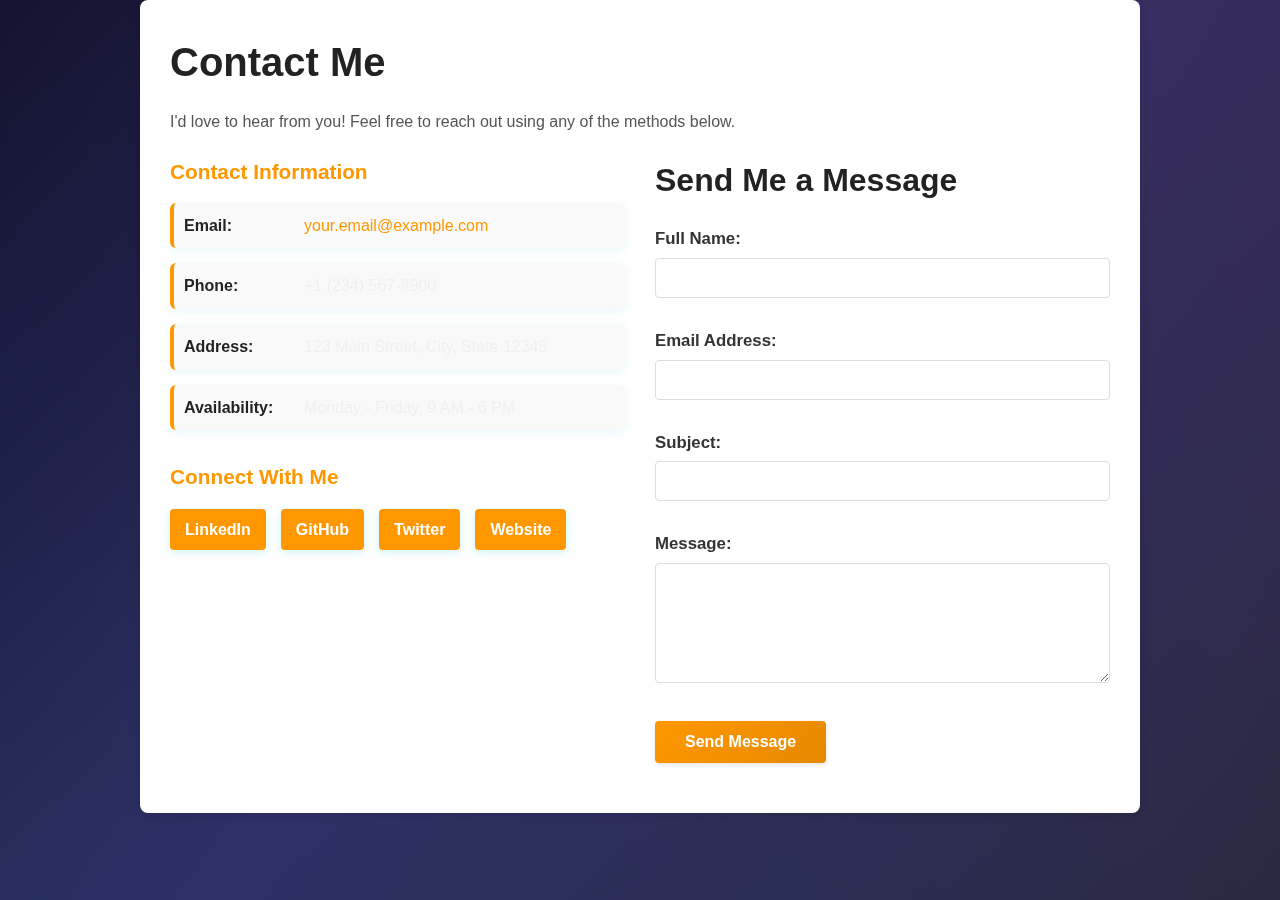
<file: SDP/about/contact.html>
<!DOCTYPE html>
<html lang="en">
<head>
    <meta charset="UTF-8">
    <meta name="viewport" content="width=device-width, initial-scale=1.0">
    <title>Contact Information</title>
    <link rel="stylesheet" href="../index.css">
</head>
<body>
    <div class="container">
        <h1>Contact Me</h1>
        <p class="intro-text">I'd love to hear from you! Feel free to reach out using any of the methods below.</p>
        
        <div class="contact-grid">
            <div class="contact-section">
                <h2>Contact Information</h2>
                <div class="contact-info">
                    <strong>Email:</strong>
                    <a href="mailto:your.email@example.com">your.email@example.com</a>
                </div>
                <div class="contact-info">
                    <strong>Phone:</strong>
                    <span>+1 (234) 567-8900</span>
                </div>
                <div class="contact-info">
                    <strong>Address:</strong>
                    <span>123 Main Street, City, State 12345</span>
                </div>
                <div class="contact-info">
                    <strong>Availability:</strong>
                    <span>Monday - Friday, 9 AM - 6 PM</span>
                </div>

                <h2 style="margin-top: 30px;">Connect With Me</h2>
                <div class="social-links">
                    <a href="https://linkedin.com/in/yourprofile" target="_blank">LinkedIn</a>
                    <a href="https://github.com/yourprofile" target="_blank">GitHub</a>
                    <a href="https://twitter.com/yourhandle" target="_blank">Twitter</a>
                    <a href="https://www.example.com" target="_blank">Website</a>
                </div>
            </div>

            <div class="contact-form">
                <h2>Send Me a Message</h2>
                <form action="#" method="post">
                    <div class="form-group">
                        <label for="name">Full Name:</label>
                        <input type="text" id="name" name="name" required>
                    </div>
                    
                    <div class="form-group">
                        <label for="email">Email Address:</label>
                        <input type="email" id="email" name="email" required>
                    </div>
                    
                    <div class="form-group">
                        <label for="subject">Subject:</label>
                        <input type="text" id="subject" name="subject" required>
                    </div>
                    
                    <div class="form-group">
                        <label for="message">Message:</label>
                        <textarea id="message" name="message" required></textarea>
                    </div>
                    
                    <button type="submit" class="submit-btn">Send Message</button>
                </form>
            </div>
        </div>
    </div>
</body>
</html>
</file>
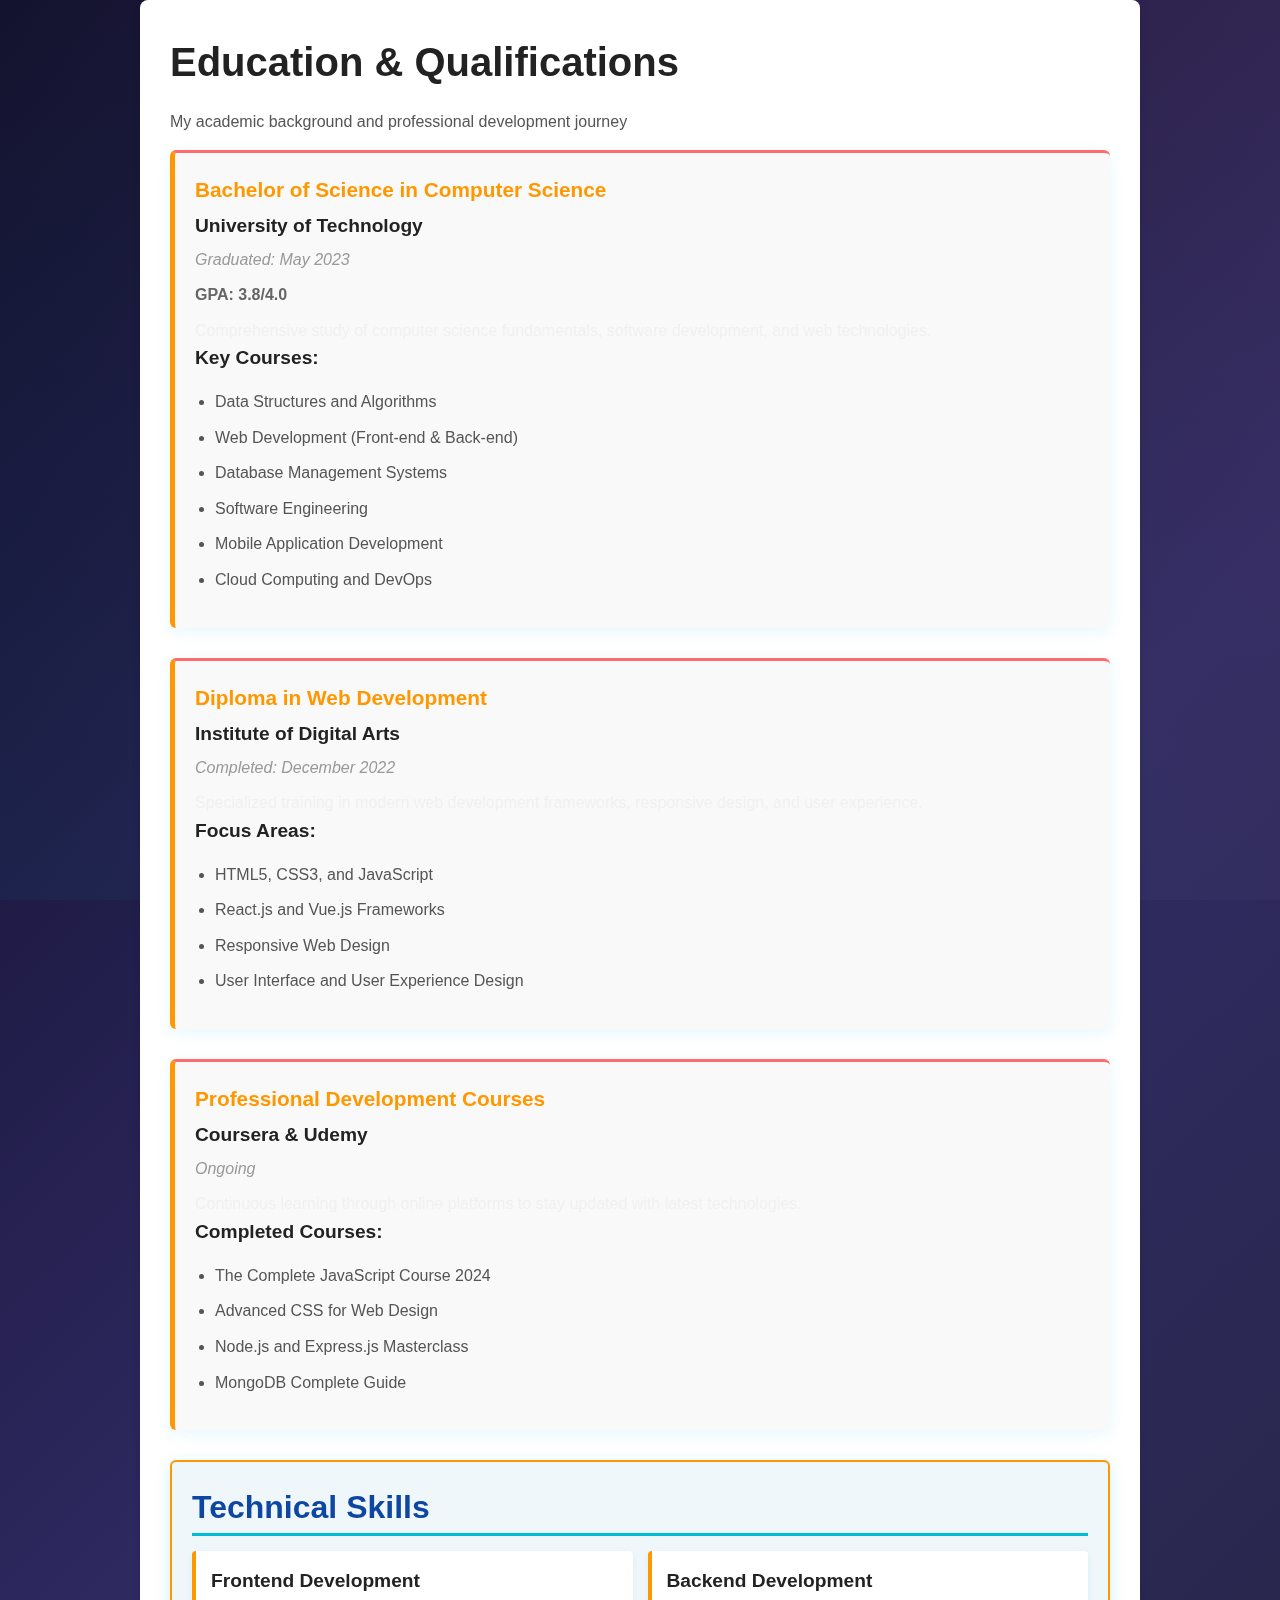
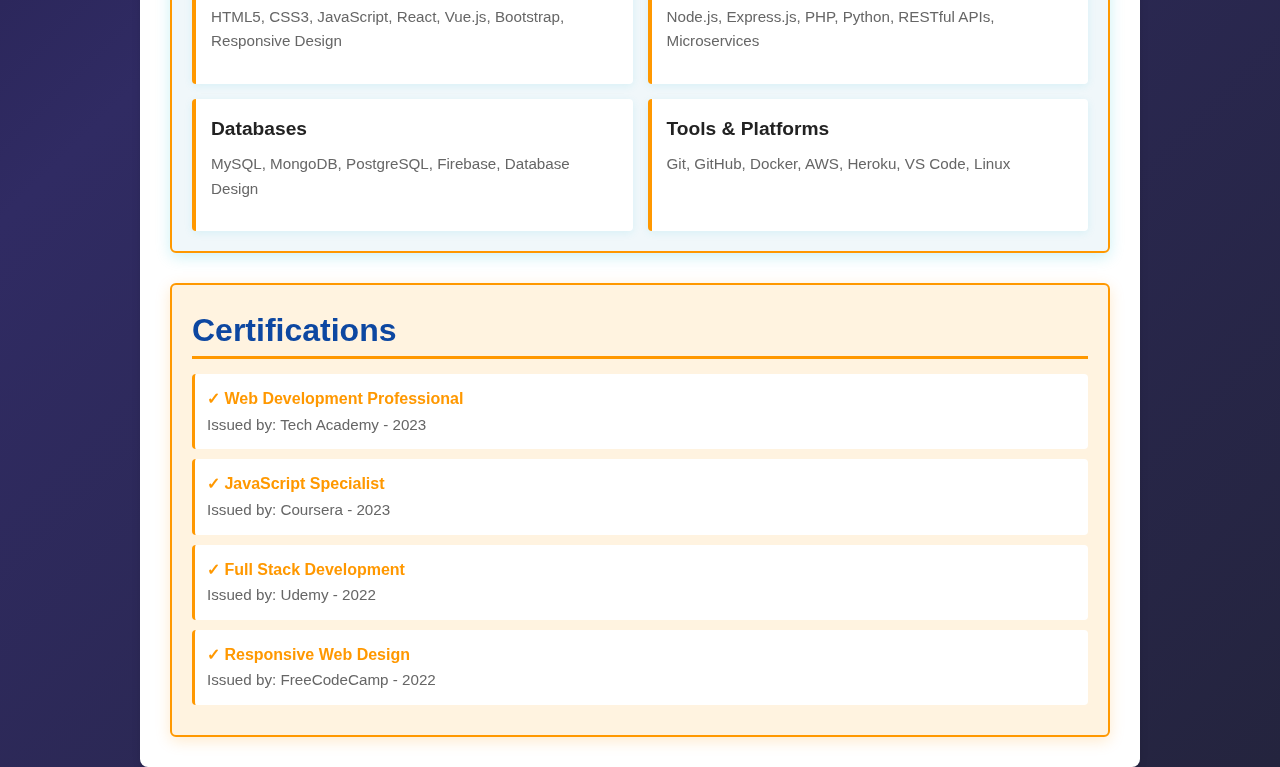
<file: SDP/about/education.html>
<!DOCTYPE html>
<html lang="en">
<head>
    <meta charset="UTF-8">
    <meta name="viewport" content="width=device-width, initial-scale=1.0">
    <title>Education</title>
    <link rel="stylesheet" href="../index.css">
</head>
<body>
    <div class="container">
        <h1>Education & Qualifications</h1>
        <p class="intro-text">My academic background and professional development journey</p>
        
        <div class="education-item">
            <div class="degree">Bachelor of Science in Computer Science</div>
            <div class="institution">University of Technology</div>
            <div class="duration">Graduated: May 2023</div>
            <div class="gpa">GPA: 3.8/4.0</div>
            <div class="description">
                Comprehensive study of computer science fundamentals, software development, and web technologies.
            </div>
            <div class="details">
                <h4>Key Courses:</h4>
                <ul>
                    <li>Data Structures and Algorithms</li>
                    <li>Web Development (Front-end & Back-end)</li>
                    <li>Database Management Systems</li>
                    <li>Software Engineering</li>
                    <li>Mobile Application Development</li>
                    <li>Cloud Computing and DevOps</li>
                </ul>
            </div>
        </div>

        <div class="education-item">
            <div class="degree">Diploma in Web Development</div>
            <div class="institution">Institute of Digital Arts</div>
            <div class="duration">Completed: December 2022</div>
            <div class="description">
                Specialized training in modern web development frameworks, responsive design, and user experience.
            </div>
            <div class="details">
                <h4>Focus Areas:</h4>
                <ul>
                    <li>HTML5, CSS3, and JavaScript</li>
                    <li>React.js and Vue.js Frameworks</li>
                    <li>Responsive Web Design</li>
                    <li>User Interface and User Experience Design</li>
                </ul>
            </div>
        </div>

        <div class="education-item">
            <div class="degree">Professional Development Courses</div>
            <div class="institution">Coursera & Udemy</div>
            <div class="duration">Ongoing</div>
            <div class="description">
                Continuous learning through online platforms to stay updated with latest technologies.
            </div>
            <div class="details">
                <h4>Completed Courses:</h4>
                <ul>
                    <li>The Complete JavaScript Course 2024</li>
                    <li>Advanced CSS for Web Design</li>
                    <li>Node.js and Express.js Masterclass</li>
                    <li>MongoDB Complete Guide</li>
                </ul>
            </div>
        </div>

        <div class="skills-section">
            <h2>Technical Skills</h2>
            <div class="skills-grid">
                <div class="skill-item">
                    <h4>Frontend Development</h4>
                    <p>HTML5, CSS3, JavaScript, React, Vue.js, Bootstrap, Responsive Design</p>
                </div>
                <div class="skill-item">
                    <h4>Backend Development</h4>
                    <p>Node.js, Express.js, PHP, Python, RESTful APIs, Microservices</p>
                </div>
                <div class="skill-item">
                    <h4>Databases</h4>
                    <p>MySQL, MongoDB, PostgreSQL, Firebase, Database Design</p>
                </div>
                <div class="skill-item">
                    <h4>Tools & Platforms</h4>
                    <p>Git, GitHub, Docker, AWS, Heroku, VS Code, Linux</p>
                </div>
            </div>
        </div>

        <div class="certifications">
            <h2>Certifications</h2>
            <div class="cert-item">
                <span class="cert-name">✓ Web Development Professional</span>
                <br><span class="cert-issuer">Issued by: Tech Academy - 2023</span>
            </div>
            <div class="cert-item">
                <span class="cert-name">✓ JavaScript Specialist</span>
                <br><span class="cert-issuer">Issued by: Coursera - 2023</span>
            </div>
            <div class="cert-item">
                <span class="cert-name">✓ Full Stack Development</span>
                <br><span class="cert-issuer">Issued by: Udemy - 2022</span>
            </div>
            <div class="cert-item">
                <span class="cert-name">✓ Responsive Web Design</span>
                <br><span class="cert-issuer">Issued by: FreeCodeCamp - 2022</span>
            </div>
        </div>
    </div>
</body>
</html>
</file>
<file: SDP/index.css>
/* ===================================
   UNIVERSAL STYLES & RESET
   =================================== */

* {
    margin: 0;
    padding: 0;
    box-sizing: border-box;
}

html {
    scroll-behavior: smooth;
}

html[data-theme="dark"] {
    --bg-primary: #0a0e27;
    --bg-secondary: #1a1f3a;
    --text-primary: #e0f2f7;
    --text-secondary: #b0bfd9;
    --border-color: #2a3f5f;
    --card-bg: #1a1f3a;
    --header-bg: #0d1429;
}

body {
    font-family: 'Segoe UI', Tahoma, Geneva, Verdana, sans-serif;
    background: linear-gradient(135deg, #0f0c29 0%, #302b63 50%, #24243e 100%);
    min-height: 100vh;
    color: #f0f0f0;
    line-height: 1.6;
    position: relative;
    transition: background-color 0.4s ease, color 0.4s ease;
}

html[data-theme="dark"] body {
    background: linear-gradient(135deg, #0a0e27 0%, #1a1f3a 50%, #2d2e4f 100%);
    color: var(--text-primary);
}

body::before {
    content: '';
    position: fixed;
    top: 0;
    left: 0;
    right: 0;
    bottom: 0;
    background: linear-gradient(45deg, rgba(0, 188, 212, 0.05) 0%, rgba(255, 107, 107, 0.05) 100%);
    pointer-events: none;
    z-index: -1;
}

/* ===================================
   HEADER & NAVIGATION
   =================================== */

header {
    background: linear-gradient(135deg, #0d47a1 0%, #1a237e 50%, #311b92 100%);
    color: white;
    padding: 20px 0;
    box-shadow: 0 8px 32px rgba(0, 188, 212, 0.2);
    position: sticky;
    top: 0;
    z-index: 100;
    backdrop-filter: blur(10px);
    border-bottom: 3px solid #00bcd4;
}

header nav {
    max-width: 1200px;
    margin: 0 auto;
    padding: 0 20px;
    display: flex;
    justify-content: space-between;
    align-items: center;
}

header h1 {
    background: linear-gradient(135deg, #00bcd4 0%, #4dd0e1 100%);
    -webkit-background-clip: text;
    -webkit-text-fill-color: transparent;
    background-clip: text;
    font-size: 1.8em;
    margin: 0;
    letter-spacing: 2px;
    font-weight: 700;
}

header ol {
    list-style: none;
    display: flex;
    gap: 30px;
    flex-wrap: wrap;
}

header ol li a {
    color: white;
    text-decoration: none;
    padding: 10px 20px;
    border-radius: 8px;
    transition: all 0.4s cubic-bezier(0.175, 0.885, 0.32, 1.275);
    font-weight: 600;
    position: relative;
    overflow: hidden;
}

header ol li a::before {
    content: '';
    position: absolute;
    top: 0;
    left: -100%;
    width: 100%;
    height: 100%;
    background: linear-gradient(90deg, transparent, rgba(0, 188, 212, 0.4), transparent);
    transition: left 0.5s;
}

header ol li a:hover {
    background: linear-gradient(135deg, #00bcd4 0%, #4dd0e1 100%);
    color: #1a237e;
    transform: translateY(-3px) scale(1.05);
    box-shadow: 0 6px 20px rgba(0, 188, 212, 0.4);
}

header ol li a:hover::before {
    left: 100%;
}

/* ===================================
   MAIN CONTENT
   =================================== */

main {
    max-width: 1000px;
    margin: 0 auto;
    padding: 0 20px;
}

/* Main Navigation Links */
main > ol {
    list-style: none;
    display: flex;
    justify-content: center;
    gap: 20px;
    margin: 40px 0;
    flex-wrap: wrap;
}

main > ol li a {
    text-decoration: none;
    padding: 14px 32px;
    background: linear-gradient(135deg, #00bcd4 0%, #00acc1 100%);
    color: #0d47a1;
    border-radius: 50px;
    transition: all 0.4s cubic-bezier(0.175, 0.885, 0.32, 1.275);
    font-weight: 700;
    box-shadow: 0 4px 15px rgba(0, 188, 212, 0.3);
    display: inline-block;
    position: relative;
    overflow: hidden;
}

main > ol li a::before {
    content: '';
    position: absolute;
    top: 0;
    left: -100%;
    width: 100%;
    height: 100%;
    background: linear-gradient(135deg, #4dd0e1 0%, #80deea 100%);
    transition: left 0.5s;
    z-index: -1;
}

main > ol li a:hover {
    transform: translateY(-4px) scale(1.08);
    box-shadow: 0 8px 25px rgba(0, 188, 212, 0.5);
    color: white;
}

main > ol li a:hover::before {
    left: 100%;
}

/* ===================================
   SECTIONS
   =================================== */

section {
    background: linear-gradient(135deg, rgba(255, 255, 255, 0.95) 0%, rgba(240, 248, 255, 0.95) 100%);
    margin-bottom: 50px;
    padding: 40px;
    border-radius: 15px;
    box-shadow: 0 8px 32px rgba(0, 188, 212, 0.15);
    border-left: 6px solid #00bcd4;
    transition: all 0.4s cubic-bezier(0.175, 0.885, 0.32, 1.275);
    backdrop-filter: blur(10px);
}

html[data-theme="dark"] section {
    background: linear-gradient(135deg, rgba(26, 31, 58, 0.95) 0%, rgba(13, 20, 41, 0.95) 100%);
    box-shadow: 0 8px 32px rgba(0, 188, 212, 0.1);
}

section:hover {
    box-shadow: 0 12px 40px rgba(0, 188, 212, 0.25);
    transform: translateY(-5px);
}

html[data-theme="dark"] section:hover {
    box-shadow: 0 12px 40px rgba(0, 188, 212, 0.2);
}

section h2 {
    color: #0d47a1;
    font-size: 2.2em;
    margin-bottom: 25px;
    background: linear-gradient(135deg, #0d47a1 0%, #00bcd4 100%);
    -webkit-background-clip: text;
    -webkit-text-fill-color: transparent;
    background-clip: text;
    border-bottom: 3px solid #00bcd4;
    padding-bottom: 15px;
    text-transform: uppercase;
    letter-spacing: 1.5px;
    font-weight: 700;
}

section hr {
    border: none;
    height: 3px;
    background: linear-gradient(90deg, #00bcd4 0%, #4dd0e1 50%, transparent 100%);
    margin: 25px 0;
}

/* ===================================
   HEADINGS
   =================================== */

h1, h2, h3, h4, h5, h6 {
    margin-bottom: 15px;
    font-weight: 700;
    color: #0d47a1;
}

h1 {
    font-size: 2.5rem;
}

h2 {
    font-size: 2rem;
}

h3 {
    font-size: 1.5rem;
    color: #00bcd4;
}

h4 {
    font-size: 1.2rem;
    color: #1a237e;
}

/* ===================================
   TEXT & PARAGRAPHS
   =================================== */

p {
    margin-bottom: 15px;
    color: #2c3e50;
    transition: all 0.3s ease;
}

html[data-theme="dark"] p {
    color: var(--text-secondary);
}

p:hover {
    color: #0d47a1;
}

html[data-theme="dark"] p:hover {
    color: #4dd0e1;
}

#one p {
    font-size: 1.05em;
    line-height: 1.8;
    color: #2c3e50;
    text-align: justify;
}

#one b {
    color: #00bcd4;
    font-size: 1.2em;
    font-weight: 700;
}

strong {
    color: #0d47a1;
    font-weight: 700;
}

em {
    font-style: italic;
    color: #666;
}

/* ===================================
   HERO SECTION WITH IMAGE
   =================================== */

.hero-section {
    background: linear-gradient(135deg, rgba(13, 71, 161, 0.8) 0%, rgba(0, 188, 212, 0.8) 100%), 
                url('https://images.unsplash.com/photo-1517694712202-14dd9538aa97?w=1200&h=400&fit=crop') center/cover;
    color: white;
    padding: 80px 40px;
    border-radius: 15px;
    margin-bottom: 50px;
    text-align: center;
    box-shadow: 0 12px 40px rgba(0, 188, 212, 0.3);
    position: relative;
    overflow: hidden;
}

.hero-section::before {
    content: '';
    position: absolute;
    top: 0;
    left: 0;
    right: 0;
    bottom: 0;
    background: radial-gradient(circle at 20% 50%, rgba(255, 107, 107, 0.1) 0%, transparent 50%),
                radial-gradient(circle at 80% 80%, rgba(0, 188, 212, 0.1) 0%, transparent 50%);
    animation: gradientShift 15s ease infinite;
}

@keyframes gradientShift {
    0%, 100% { transform: translate(0, 0); }
    50% { transform: translate(10px, 10px); }
}

.hero-section h1 {
    font-size: 3em;
    color: white;
    margin-bottom: 20px;
    text-shadow: 2px 2px 8px rgba(0, 0, 0, 0.3);
    animation: slideInDown 0.8s ease;
}

.hero-section p {
    color: #e0f7fa;
    font-size: 1.2em;
    animation: slideInUp 0.8s ease;
}

@keyframes slideInDown {
    from {
        opacity: 0;
        transform: translateY(-30px);
    }
    to {
        opacity: 1;
        transform: translateY(0);
    }
}

@keyframes slideInUp {
    from {
        opacity: 0;
        transform: translateY(30px);
    }
    to {
        opacity: 1;
        transform: translateY(0);
    }
}

/* ===================================
   LISTS
   =================================== */

ul, ol {
    margin: 15px 0;
    margin-left: 20px;
}

li {
    margin-bottom: 12px;
    color: #2c3e50;
    transition: all 0.3s ease;
}

li:hover {
    color: #00bcd4;
    transform: translateX(5px);
}

#three ul {
    list-style-position: inside;
    margin-top: 20px;
}

#three li {
    background: linear-gradient(135deg, #e0f7fa 0%, #e1f5fe 100%);
    margin-bottom: 15px;
    padding: 15px 20px;
    border-left: 5px solid #00bcd4;
    border-radius: 8px;
    transition: all 0.4s cubic-bezier(0.175, 0.885, 0.32, 1.275);
    list-style: none;
    box-shadow: 0 2px 8px rgba(0, 188, 212, 0.1);
}

#three li:hover {
    background: linear-gradient(135deg, #b3e5fc 0%, #81d4fa 100%);
    transform: translateX(8px);
    box-shadow: 0 4px 12px rgba(0, 188, 212, 0.3);
}

/* ===================================
   PROJECTS SECTION
   =================================== */

#four ul {
    list-style: none;
    margin-top: 20px;
    margin-left: 0;
}

.project-item {
    background: linear-gradient(135deg, #f8f9fa 0%, #e3f2fd 100%);
    padding: 25px;
    margin-bottom: 30px;
    border-left: 6px solid #00bcd4;
    border-radius: 12px;
    transition: all 0.4s cubic-bezier(0.175, 0.885, 0.32, 1.275);
    list-style: none;
    box-shadow: 0 4px 15px rgba(0, 188, 212, 0.1);
    border-top: 3px solid #ff6b6b;
}

.project-item:hover {
    background: linear-gradient(135deg, #e0f7fa 0%, #b3e5fc 100%);
    box-shadow: 0 8px 25px rgba(0, 188, 212, 0.3);
    transform: translateY(-8px);
}

.project-item h3 {
    color: #0d47a1;
    font-size: 1.4em;
    margin-bottom: 12px;
    background: linear-gradient(135deg, #0d47a1 0%, #00bcd4 100%);
    -webkit-background-clip: text;
    -webkit-text-fill-color: transparent;
    background-clip: text;
}

.project-item p {
    color: #2c3e50;
    line-height: 1.8;
    margin-bottom: 12px;
}

/* Technology Badges */
.tech-badges {
    display: flex;
    flex-wrap: wrap;
    gap: 10px;
    margin-top: 15px;
}

.tech-badge {
    display: inline-block;
    background: linear-gradient(135deg, #00bcd4 0%, #4dd0e1 100%);
    color: white;
    padding: 8px 16px;
    border-radius: 25px;
    font-size: 0.85em;
    font-weight: 600;
    transition: all 0.3s cubic-bezier(0.175, 0.885, 0.32, 1.275);
    box-shadow: 0 2px 8px rgba(0, 188, 212, 0.2);
}

.tech-badge:hover {
    background: linear-gradient(135deg, #4dd0e1 0%, #80deea 100%);
    transform: scale(1.1) translateY(-3px);
    box-shadow: 0 4px 15px rgba(0, 188, 212, 0.4);
}

/* ===================================
   TABLES
   =================================== */

table {
    width: 100%;
    border-collapse: collapse;
    margin: 20px 0;
    background: white;
    border-radius: 12px;
    overflow: hidden;
    box-shadow: 0 4px 15px rgba(0, 188, 212, 0.1);
}

table th {
    background: linear-gradient(135deg, #0d47a1 0%, #00bcd4 100%);
    color: white;
    padding: 18px;
    text-align: left;
    font-weight: 700;
    font-size: 1.05em;
    transition: all 0.3s ease;
}

table th:hover {
    background: linear-gradient(135deg, #1a237e 0%, #4dd0e1 100%);
}

table td {
    padding: 14px 18px;
    border-bottom: 1px solid #e0f7fa;
    color: #2c3e50;
    transition: all 0.3s ease;
}

table tr:last-child td {
    border-bottom: none;
}

table tr:hover {
    background: linear-gradient(90deg, #e0f7fa 0%, transparent 100%);
    transition: 0.3s ease;
}

table a {
    color: #00bcd4;
    text-decoration: none;
    font-weight: 600;
    transition: all 0.3s ease;
}

table a:hover {
    color: #0d47a1;
    text-decoration: underline;
}

/* ===================================
   FORMS
   =================================== */

form {
    margin-top: 20px;
}

.form-group {
    margin-bottom: 18px;
}

label {
    display: block;
    margin-bottom: 8px;
    color: #0d47a1;
    font-weight: 700;
    font-size: 1.05em;
}

input[type="text"],
input[type="email"],
input[type="password"],
input[type="tel"],
textarea,
select {
    width: 100%;
    padding: 12px 16px;
    margin-bottom: 10px;
    border: 2px solid #e0f7fa;
    border-radius: 8px;
    font-family: inherit;
    font-size: 1em;
    transition: all 0.4s cubic-bezier(0.175, 0.885, 0.32, 1.275);
    background: white;
    color: #2c3e50;
}

input:focus,
textarea:focus,
select:focus {
    outline: none;
    border-color: #00bcd4;
    box-shadow: 0 0 0 3px rgba(0, 188, 212, 0.2);
    background: #e0f7fa;
    transform: scale(1.02);
}

textarea {
    resize: vertical;
    min-height: 140px;
}

button, 
input[type="button"],
input[type="submit"] {
    background: linear-gradient(135deg, #00bcd4 0%, #00acc1 100%);
    color: white;
    padding: 14px 32px;
    border: none;
    border-radius: 8px;
    cursor: pointer;
    font-size: 1.05em;
    font-weight: 700;
    transition: all 0.4s cubic-bezier(0.175, 0.885, 0.32, 1.275);
    box-shadow: 0 4px 15px rgba(0, 188, 212, 0.3);
}

button:hover,
input[type="button"]:hover,
input[type="submit"]:hover {
    background: linear-gradient(135deg, #4dd0e1 0%, #80deea 100%);
    transform: translateY(-4px);
    box-shadow: 0 8px 25px rgba(0, 188, 212, 0.4);
}

button:active,
input[type="button"]:active,
input[type="submit"]:active {
    transform: translateY(-2px);
}

/* ===================================
   LINKS & ANCHORS
   =================================== */

a {
    color: #00bcd4;
    text-decoration: none;
    transition: all 0.3s ease;
    position: relative;
}

a:hover {
    color: #0d47a1;
}

a::after {
    content: '';
    position: absolute;
    bottom: -2px;
    left: 0;
    width: 0;
    height: 2px;
    background: linear-gradient(90deg, #00bcd4, #ff6b6b);
    transition: width 0.3s ease;
}

a:hover::after {
    width: 100%;
}

/* Info Box */
.info-box {
    padding: 20px;
    background: linear-gradient(135deg, #e0f7fa 0%, #b3e5fc 100%);
    border-left: 5px solid #00bcd4;
    border-radius: 8px;
    color: #0d47a1;
    margin: 20px 0;
    box-shadow: 0 4px 12px rgba(0, 188, 212, 0.2);
    transition: all 0.3s ease;
}

.info-box:hover {
    box-shadow: 0 6px 18px rgba(0, 188, 212, 0.3);
    transform: translateY(-2px);
}

/* ===================================
   FOOTER
   =================================== */

footer {
    background: linear-gradient(135deg, #0d47a1 0%, #1a237e 50%, #311b92 100%);
    color: white;
    text-align: center;
    padding: 40px 20px;
    margin-top: 60px;
    border-top: 5px solid #00bcd4;
    box-shadow: 0 -4px 15px rgba(0, 188, 212, 0.2);
}

footer p {
    margin-bottom: 12px;
    color: #e0f7fa;
    transition: all 0.3s ease;
}

footer p:hover {
    color: #4dd0e1;
}

footer a {
    color: #4dd0e1;
    text-decoration: none;
    font-weight: 600;
    transition: all 0.3s ease;
}

footer a:hover {
    color: white;
    text-decoration: underline;
}

/* ===================================
   CONTACT SECTION SPECIFIC
   =================================== */

.contact-grid {
    display: grid;
    grid-template-columns: 1fr 1fr;
    gap: 30px;
    margin: 20px 0;
}

.contact-section h2 {
    color: #0d47a1;
    font-size: 1.4em;
    margin-bottom: 20px;
}

.contact-info {
    display: flex;
    align-items: center;
    margin-bottom: 18px;
    padding: 15px;
    background: linear-gradient(135deg, #e0f7fa 0%, #e1f5fe 100%);
    border-radius: 8px;
    border-left: 5px solid #00bcd4;
    transition: all 0.3s cubic-bezier(0.175, 0.885, 0.32, 1.275);
    box-shadow: 0 2px 8px rgba(0, 188, 212, 0.1);
}

.contact-info:hover {
    box-shadow: 0 4px 15px rgba(0, 188, 212, 0.3);
    transform: translateX(8px);
    background: linear-gradient(135deg, #b3e5fc 0%, #81d4fa 100%);
}

.contact-info strong {
    color: #0d47a1;
    min-width: 130px;
    font-weight: 700;
}

.social-links {
    display: flex;
    gap: 15px;
    margin-top: 20px;
    flex-wrap: wrap;
}

.social-links a {
    display: inline-block;
    padding: 12px 20px;
    background: linear-gradient(135deg, #00bcd4 0%, #4dd0e1 100%);
    color: white;
    text-decoration: none;
    border-radius: 8px;
    transition: all 0.4s cubic-bezier(0.175, 0.885, 0.32, 1.275);
    font-weight: 600;
    box-shadow: 0 2px 8px rgba(0, 188, 212, 0.2);
}

.social-links a:hover {
    background: linear-gradient(135deg, #4dd0e1 0%, #80deea 100%);
    transform: translateY(-4px) scale(1.08);
    box-shadow: 0 6px 18px rgba(0, 188, 212, 0.4);
}

/* ===================================
   EDUCATION SECTION SPECIFIC
   =================================== */

.education-item {
    margin-bottom: 30px;
    padding: 25px;
    border-left: 6px solid #00bcd4;
    background: linear-gradient(135deg, #e0f7fa 0%, #e1f5fe 100%);
    border-radius: 12px;
    transition: all 0.4s cubic-bezier(0.175, 0.885, 0.32, 1.275);
    box-shadow: 0 4px 15px rgba(0, 188, 212, 0.1);
    border-top: 3px solid #ff6b6b;
}

.education-item:hover {
    box-shadow: 0 8px 25px rgba(0, 188, 212, 0.25);
    transform: translateY(-5px);
    background: linear-gradient(135deg, #b3e5fc 0%, #81d4fa 100%);
}

.degree {
    color: #0d47a1;
    font-size: 1.3em;
    font-weight: 700;
    margin-bottom: 8px;
}

.institution {
    color: #1a237e;
    font-size: 1.2em;
    font-weight: 700;
    margin-bottom: 8px;
}

.duration {
    color: #666;
    font-style: italic;
    margin-bottom: 12px;
    font-weight: 500;
}

.gpa {
    color: #00bcd4;
    margin-bottom: 12px;
    font-weight: 600;
}

.skills-section {
    background: linear-gradient(135deg, #e0f7fa 0%, #b3e5fc 100%);
    padding: 30px;
    border-radius: 12px;
    margin-top: 30px;
    border: 3px solid #00bcd4;
    box-shadow: 0 4px 15px rgba(0, 188, 212, 0.2);
}

.skills-section h2 {
    color: #0d47a1;
    border-bottom: 3px solid #00bcd4;
}

.skills-grid {
    display: grid;
    grid-template-columns: repeat(2, 1fr);
    gap: 18px;
    margin-top: 20px;
}

.skill-item {
    background: white;
    padding: 18px;
    border-radius: 8px;
    border-left: 5px solid #00bcd4;
    transition: all 0.3s cubic-bezier(0.175, 0.885, 0.32, 1.275);
    box-shadow: 0 2px 8px rgba(0, 188, 212, 0.1);
}

.skill-item:hover {
    box-shadow: 0 6px 18px rgba(0, 188, 212, 0.3);
    transform: translateY(-5px);
    background: linear-gradient(135deg, #e0f7fa 0%, #ffffff 100%);
}

.skill-item h4 {
    color: #0d47a1;
    margin-bottom: 10px;
}

.skill-item p {
    color: #2c3e50;
    font-size: 0.95em;
}

.certifications {
    background: linear-gradient(135deg, #fff3e0 0%, #ffe0b2 100%);
    padding: 30px;
    border-radius: 12px;
    margin-top: 30px;
    border: 3px solid #ff9800;
    box-shadow: 0 4px 15px rgba(255, 152, 0, 0.2);
}

.certifications h2 {
    color: #0d47a1;
    border-bottom: 3px solid #ff9800;
}

.cert-item {
    background: white;
    padding: 15px;
    margin-bottom: 12px;
    border-radius: 8px;
    border-left: 4px solid #ff9800;
    transition: all 0.3s cubic-bezier(0.175, 0.885, 0.32, 1.275);
}

.cert-item:hover {
    box-shadow: 0 4px 12px rgba(255, 152, 0, 0.2);
    transform: translateX(5px);
}

.cert-name {
    color: #0d47a1;
    font-weight: 700;
}

.cert-issuer {
    color: #666;
    font-size: 0.95em;
}

/* ===================================
   PROJECT PAGE SPECIFIC
   =================================== */

.container {
    max-width: 1000px;
    margin: 0 auto;
    background: linear-gradient(135deg, rgba(255, 255, 255, 0.98) 0%, rgba(240, 248, 255, 0.98) 100%);
    padding: 40px;
    border-radius: 15px;
    box-shadow: 0 8px 32px rgba(0, 188, 212, 0.15);
}

.project {
    margin-bottom: 40px;
    border-left: 6px solid #00bcd4;
    padding-left: 25px;
    transition: all 0.3s ease;
}

.project h2 {
    color: #0d47a1;
    margin-top: 0;
    border-bottom: 3px solid #00bcd4;
    padding-bottom: 12px;
}

.project img {
    max-width: 100%;
    height: auto;
    border-radius: 12px;
    margin: 20px 0;
    box-shadow: 0 6px 20px rgba(0, 188, 212, 0.2);
    transition: all 0.4s cubic-bezier(0.175, 0.885, 0.32, 1.275);
}

.project img:hover {
    transform: scale(1.05) rotate(1deg);
    box-shadow: 0 10px 30px rgba(0, 188, 212, 0.3);
}

.project-details {
    background: linear-gradient(135deg, #e0f7fa 0%, #e1f5fe 100%);
    padding: 20px;
    border-radius: 8px;
    margin: 20px 0;
    border-left: 5px solid #00bcd4;
    transition: all 0.3s ease;
}

.project-details:hover {
    box-shadow: 0 4px 12px rgba(0, 188, 212, 0.2);
    transform: translateX(5px);
}

.project-details h3 {
    color: #0d47a1;
    margin-top: 15px;
    margin-bottom: 12px;
}

.project-details ul {
    margin-left: 20px;
}

.project-details li {
    margin-bottom: 8px;
    color: #2c3e50;
}

/* ===================================
   RESPONSIVE DESIGN
   =================================== */

@media (max-width: 1024px) {
    main {
        padding: 0 15px;
    }

    section {
        padding: 30px;
    }

    .contact-grid {
        grid-template-columns: 1fr;
        gap: 25px;
    }

    .skills-grid {
        grid-template-columns: 1fr;
    }
}

@media (max-width: 768px) {
    header nav {
        flex-direction: column;
        gap: 15px;
    }

    header h1 {
        font-size: 1.4em;
    }

    header ol {
        flex-direction: column;
        gap: 10px;
        width: 100%;
    }

    header ol li a {
        display: block;
        text-align: center;
        padding: 12px;
    }

    main > ol {
        flex-direction: column;
        gap: 12px;
        margin: 25px 0;
    }

    main > ol li a {
        display: block;
        text-align: center;
        width: 100%;
        padding: 12px 20px;
    }

    section {
        padding: 20px;
        margin-bottom: 30px;
    }

    section h2 {
        font-size: 1.6em;
    }

    h1 {
        font-size: 2rem;
    }

    h2 {
        font-size: 1.3rem;
    }

    h3 {
        font-size: 1.1rem;
    }

    .hero-section {
        padding: 50px 20px;
    }

    .hero-section h1 {
        font-size: 2em;
    }

    table {
        font-size: 0.9em;
    }

    table th, 
    table td {
        padding: 10px;
    }

    .tech-badges {
        gap: 8px;
    }

    .tech-badge {
        padding: 6px 12px;
        font-size: 0.8em;
    }

    .contact-grid {
        grid-template-columns: 1fr;
    }

    .skills-grid {
        grid-template-columns: 1fr;
    }

    input[type="text"],
    input[type="email"],
    input[type="password"],
    input[type="tel"],
    textarea,
    select {
        font-size: 16px;
    }

    button,
    input[type="button"],
    input[type="submit"] {
        width: 100%;
    }

    .social-links {
        gap: 10px;
    }

    .social-links a {
        flex: 1;
        text-align: center;
    }
}

@media (max-width: 480px) {
    header {
        padding: 15px 0;
    }

    header nav {
        padding: 0 10px;
    }

    header h1 {
        font-size: 1.2em;
    }

    main {
        padding: 0 10px;
    }

    section {
        padding: 12px;
        margin-bottom: 20px;
    }

    section h2 {
        font-size: 1.2em;
        margin-bottom: 15px;
    }

    h1 {
        font-size: 1.5rem;
    }

    h2 {
        font-size: 1.1rem;
    }

    main > ol li a {
        padding: 10px 16px;
        font-size: 0.9em;
    }

    .project-item,
    #three li {
        padding: 12px;
        margin-bottom: 12px;
    }

    .tech-badges {
        gap: 5px;
    }

    .tech-badge {
        padding: 4px 8px;
        font-size: 0.75em;
    }

    table th,
    table td {
        padding: 6px;
        font-size: 0.85em;
    }

    footer {
        padding: 20px 10px;
    }

    .contact-info {
        flex-direction: column;
        align-items: flex-start;
        gap: 8px;
    }

    .contact-info strong {
        min-width: auto;
    }

    .hero-section {
        padding: 40px 15px;
    }

    .hero-section h1 {
        font-size: 1.5em;
    }
}

/* ===================================
   HEADER & NAVIGATION
   =================================== */

header {
    background: linear-gradient(135deg, #222 0%, #333 100%);
    color: white;
    padding: 20px 0;
    box-shadow: 0 4px 6px rgba(0, 0, 0, 0.2);
    position: sticky;
    top: 0;
    z-index: 100;
}

header nav {
    max-width: 1200px;
    margin: 0 auto;
    padding: 0 20px;
    display: flex;
    justify-content: space-between;
    align-items: center;
}

header h1 {
    color: #ff9800;
    font-size: 1.8em;
    margin: 0;
    letter-spacing: 1px;
}

header ol {
    list-style: none;
    display: flex;
    gap: 30px;
    flex-wrap: wrap;
}

header ol li a {
    color: white;
    text-decoration: none;
    padding: 8px 15px;
    border-radius: 4px;
    transition: all 0.3s ease;
    font-weight: 500;
    display: inline-block;
}

header ol li a:hover {
    background: #ff9800;
    color: #000;
    transform: translateY(-2px);
    box-shadow: 0 2px 8px rgba(255, 152, 0, 0.3);
}

/* ===================================
   MAIN CONTENT
   =================================== */

main {
    max-width: 1000px;
    margin: 0 auto;
    padding: 0 20px;
}

/* Main Navigation Links */
main > ol {
    list-style: none;
    display: flex;
    justify-content: center;
    gap: 20px;
    margin: 30px 0;
    flex-wrap: wrap;
}

main > ol li a {
    text-decoration: none;
    padding: 12px 25px;
    background: linear-gradient(135deg, #ff9800 0%, #e68900 100%);
    color: white;
    border-radius: 25px;
    transition: all 0.3s ease;
    font-weight: bold;
    box-shadow: 0 2px 5px rgba(0, 0, 0, 0.1);
    display: inline-block;
}

main > ol li a:hover {
    background: linear-gradient(135deg, #e68900 0%, #d67800 100%);
    box-shadow: 0 4px 10px rgba(0, 0, 0, 0.2);
    transform: translateY(-3px);
}

/* ===================================
   SECTIONS
   =================================== */

section {
    background: white;
    margin-bottom: 40px;
    padding: 30px;
    border-radius: 10px;
    box-shadow: 0 4px 15px rgba(0, 0, 0, 0.1);
    border-left: 5px solid #ff9800;
    transition: all 0.3s ease;
}

section:hover {
    box-shadow: 0 6px 20px rgba(0, 0, 0, 0.15);
    transform: translateY(-2px);
}

section h2 {
    color: #222;
    font-size: 2em;
    margin-bottom: 20px;
    border-bottom: 3px solid #ff9800;
    padding-bottom: 10px;
    text-transform: uppercase;
    letter-spacing: 1px;
}

section hr {
    border: none;
    height: 2px;
    background: #ff9800;
    margin: 20px 0;
}

/* ===================================
   HEADINGS
   =================================== */

h1, h2, h3, h4, h5, h6 {
    margin-bottom: 15px;
    font-weight: bold;
    color: #222;
}

h1 {
    font-size: 2.5rem;
}

h2 {
    font-size: 2rem;
}

h3 {
    font-size: 1.5rem;
    color: #ff9800;
}

h4 {
    font-size: 1.2rem;
}

/* ===================================
   TEXT & PARAGRAPHS
   =================================== */

p {
    margin-bottom: 15px;
    color: #555;
}

#one p {
    font-size: 1.05em;
    line-height: 1.8;
    color: #555;
    text-align: justify;
}

#one b {
    color: #ff9800;
    font-size: 1.2em;
}

strong {
    color: #333;
    font-weight: bold;
}

em {
    font-style: italic;
    color: #666;
}

/* ===================================
   LISTS
   =================================== */

ul, ol {
    margin: 15px 0;
    margin-left: 20px;
}

li {
    margin-bottom: 10px;
    color: #555;
}

#three ul {
    list-style-position: inside;
    margin-top: 20px;
}

#three li {
    background: #f9f9f9;
    margin-bottom: 15px;
    padding: 15px 20px;
    border-left: 4px solid #ff9800;
    border-radius: 4px;
    transition: all 0.3s ease;
    list-style: none;
}

#three li:hover {
    background: #fff5e6;
    transform: translateX(5px);
}

/* ===================================
   PROJECTS SECTION
   =================================== */

#four ul {
    list-style: none;
    margin-top: 20px;
    margin-left: 0;
}

.project-item {
    background: #f9f9f9;
    padding: 20px;
    margin-bottom: 25px;
    border-left: 5px solid #ff9800;
    border-radius: 6px;
    transition: all 0.3s ease;
    list-style: none;
}

.project-item:hover {
    background: #fff5e6;
    box-shadow: 0 4px 12px rgba(255, 152, 0, 0.2);
    transform: translateX(5px);
}

.project-item h3 {
    color: #ff9800;
    font-size: 1.3em;
    margin-bottom: 10px;
}

.project-item p {
    color: #666;
    line-height: 1.8;
    margin-bottom: 10px;
}

/* Technology Badges */
.tech-badges {
    display: flex;
    flex-wrap: wrap;
    gap: 8px;
    margin-top: 12px;
}

.tech-badge {
    display: inline-block;
    background: #ff9800;
    color: white;
    padding: 6px 12px;
    border-radius: 20px;
    font-size: 0.85em;
    font-weight: bold;
    transition: all 0.3s ease;
}

.tech-badge:hover {
    background: #e68900;
    transform: scale(1.05);
}

/* ===================================
   TABLES
   =================================== */

table {
    width: 100%;
    border-collapse: collapse;
    margin: 20px 0;
    background: white;
    border-radius: 8px;
    overflow: hidden;
    box-shadow: 0 2px 8px rgba(0, 0, 0, 0.05);
}

table th {
    background: linear-gradient(135deg, #ff9800 0%, #e68900 100%);
    color: white;
    padding: 15px;
    text-align: left;
    font-weight: bold;
    font-size: 1.1em;
}

table td {
    padding: 12px 15px;
    border-bottom: 1px solid #eee;
}

table tr:last-child td {
    border-bottom: none;
}

table tr:hover {
    background: #f5f5f5;
    transition: 0.3s ease;
}

table a {
    color: #ff9800;
    text-decoration: none;
    font-weight: bold;
}

table a:hover {
    text-decoration: underline;
}

/* ===================================
   FORMS
   =================================== */

form {
    margin-top: 20px;
}

.form-group {
    margin-bottom: 15px;
}

label {
    display: block;
    margin-bottom: 5px;
    color: #333;
    font-weight: bold;
}

input[type="text"],
input[type="email"],
input[type="password"],
input[type="tel"],
textarea,
select {
    width: 100%;
    padding: 10px;
    margin-bottom: 15px;
    border: 1px solid #ddd;
    border-radius: 4px;
    font-family: Arial, sans-serif;
    font-size: 1em;
    transition: all 0.3s ease;
}

input:focus,
textarea:focus,
select:focus {
    outline: none;
    border-color: #ff9800;
    box-shadow: 0 0 8px rgba(255, 152, 0, 0.3);
    background: #fffbf0;
}

textarea {
    resize: vertical;
    min-height: 120px;
}

button, 
input[type="button"],
input[type="submit"] {
    background: linear-gradient(135deg, #ff9800 0%, #e68900 100%);
    color: white;
    padding: 12px 30px;
    border: none;
    border-radius: 4px;
    cursor: pointer;
    font-size: 1em;
    font-weight: bold;
    transition: all 0.3s ease;
    box-shadow: 0 2px 5px rgba(0, 0, 0, 0.1);
}

button:hover,
input[type="button"]:hover,
input[type="submit"]:hover {
    background: linear-gradient(135deg, #e68900 0%, #d67800 100%);
    transform: translateY(-2px);
    box-shadow: 0 4px 10px rgba(0, 0, 0, 0.2);
}

/* ===================================
   LINKS & ANCHORS
   =================================== */

a {
    color: #ff9800;
    text-decoration: none;
    transition: all 0.3s ease;
}

a:hover {
    text-decoration: underline;
    color: #e68900;
}

/* Info Box */
.info-box {
    padding: 15px;
    background: #e3f2fd;
    border-left: 4px solid #2196F3;
    border-radius: 4px;
    color: #1976D2;
    margin: 20px 0;
}

/* ===================================
   FOOTER
   =================================== */

footer {
    background: #222;
    color: white;
    text-align: center;
    padding: 25px 20px;
    margin-top: 50px;
    border-top: 4px solid #ff9800;
}

footer p {
    margin-bottom: 10px;
    color: white;
}

footer a {
    color: #ff9800;
    text-decoration: none;
    font-weight: bold;
}

footer a:hover {
    text-decoration: underline;
}

/* ===================================
   CONTACT SECTION SPECIFIC
   =================================== */

.contact-grid {
    display: grid;
    grid-template-columns: 1fr 1fr;
    gap: 30px;
    margin: 20px 0;
}

.contact-section h2 {
    color: #ff9800;
    font-size: 1.3em;
    margin-bottom: 15px;
}

.contact-info {
    display: flex;
    align-items: center;
    margin-bottom: 15px;
    padding: 10px;
    background: #f9f9f9;
    border-radius: 6px;
    border-left: 4px solid #ff9800;
}

.contact-info strong {
    color: #222;
    min-width: 120px;
}

.social-links {
    display: flex;
    gap: 15px;
    margin-top: 15px;
    flex-wrap: wrap;
}

.social-links a {
    display: inline-block;
    padding: 8px 15px;
    background: #ff9800;
    color: white;
    text-decoration: none;
    border-radius: 4px;
    transition: all 0.3s ease;
    font-weight: bold;
}

.social-links a:hover {
    background: #e68900;
    transform: translateY(-2px);
}

/* ===================================
   EDUCATION SECTION SPECIFIC
   =================================== */

.education-item {
    margin-bottom: 30px;
    padding: 20px;
    border-left: 5px solid #ff9800;
    background: #f9f9f9;
    border-radius: 6px;
    transition: all 0.3s ease;
}

.education-item:hover {
    box-shadow: 0 4px 12px rgba(0, 0, 0, 0.1);
    transform: translateX(5px);
}

.degree {
    color: #ff9800;
    font-size: 1.3em;
    font-weight: bold;
    margin-bottom: 5px;
}

.institution {
    color: #222;
    font-size: 1.2em;
    font-weight: bold;
    margin-bottom: 5px;
}

.duration {
    color: #999;
    font-style: italic;
    margin-bottom: 10px;
}

.gpa {
    color: #666;
    margin-bottom: 10px;
}

.skills-section {
    background: #f0f7fa;
    padding: 20px;
    border-radius: 6px;
    margin-top: 30px;
    border: 2px solid #ff9800;
}

.skills-grid {
    display: grid;
    grid-template-columns: repeat(2, 1fr);
    gap: 15px;
    margin-top: 15px;
}

.skill-item {
    background: white;
    padding: 15px;
    border-radius: 4px;
    border-left: 4px solid #ff9800;
}

.skill-item h4 {
    color: #222;
    margin-bottom: 8px;
}

.skill-item p {
    color: #666;
    font-size: 0.95em;
}

.certifications {
    background: #fff3e0;
    padding: 20px;
    border-radius: 6px;
    margin-top: 30px;
    border: 2px solid #ff9800;
}

.cert-item {
    background: white;
    padding: 12px;
    margin-bottom: 10px;
    border-radius: 4px;
    border-left: 3px solid #ff9800;
}

.cert-name {
    color: #ff9800;
    font-weight: bold;
}

.cert-issuer {
    color: #666;
    font-size: 0.95em;
}

/* ===================================
   PROJECT PAGE SPECIFIC
   =================================== */

.container {
    max-width: 1000px;
    margin: 0 auto;
    background: white;
    padding: 30px;
    border-radius: 8px;
    box-shadow: 0 2px 8px rgba(0, 0, 0, 0.1);
}

.project {
    margin-bottom: 40px;
    border-left: 4px solid #ff9800;
    padding-left: 20px;
}

.project h2 {
    color: #222;
    margin-top: 0;
    border-bottom: 2px solid #ff9800;
    padding-bottom: 10px;
}

.project img {
    max-width: 100%;
    height: auto;
    border-radius: 6px;
    margin: 15px 0;
    box-shadow: 0 2px 8px rgba(0, 0, 0, 0.1);
}

.project-details {
    background: #f9f9f9;
    padding: 15px;
    border-radius: 6px;
    margin: 15px 0;
    border-left: 4px solid #ff9800;
}

.project-details h3 {
    color: #222;
    margin-top: 15px;
    margin-bottom: 10px;
}

.project-details ul {
    margin-left: 20px;
}

.project-details li {
    margin-bottom: 8px;
    color: #666;
}

/* ===================================
   RESPONSIVE DESIGN
   =================================== */

@media (max-width: 1024px) {
    main {
        padding: 0 15px;
    }

    section {
        padding: 20px;
    }

    .contact-grid {
        grid-template-columns: 1fr;
        gap: 20px;
    }

    .skills-grid {
        grid-template-columns: 1fr;
    }
}

@media (max-width: 768px) {
    header nav {
        flex-direction: column;
        gap: 15px;
    }

    header h1 {
        font-size: 1.4em;
    }

    header ol {
        flex-direction: column;
        gap: 10px;
        width: 100%;
    }

    header ol li a {
        display: block;
        text-align: center;
        padding: 10px;
    }

    main > ol {
        flex-direction: column;
        gap: 10px;
        margin: 20px 0;
    }

    main > ol li a {
        display: block;
        text-align: center;
        width: 100%;
    }

    section {
        padding: 15px;
        margin-bottom: 30px;
    }

    section h2 {
        font-size: 1.5em;
    }

    h1 {
        font-size: 2rem;
    }

    h2 {
        font-size: 1.3rem;
    }

    h3 {
        font-size: 1.1rem;
    }

    table {
        font-size: 0.9em;
    }

    table th, 
    table td {
        padding: 8px;
    }

    .tech-badges {
        flex-direction: column;
    }

    .tech-badge {
        display: block;
        text-align: center;
        width: 100%;
    }

    .contact-grid {
        grid-template-columns: 1fr;
    }

    .skills-grid {
        grid-template-columns: 1fr;
    }

    input[type="text"],
    input[type="email"],
    input[type="password"],
    input[type="tel"],
    textarea,
    select {
        font-size: 16px; /* Prevents zoom on iOS */
    }

    button,
    input[type="button"],
    input[type="submit"] {
        width: 100%;
    }

    .social-links {
        gap: 8px;
    }

    .social-links a {
        flex: 1;
        text-align: center;
    }
}

@media (max-width: 480px) {
    header {
        padding: 15px 0;
    }

    header nav {
        padding: 0 10px;
    }

    header h1 {
        font-size: 1.2em;
    }

    main {
        padding: 0 10px;
    }

    section {
        padding: 12px;
        margin-bottom: 20px;
    }

    section h2 {
        font-size: 1.2em;
        margin-bottom: 15px;
    }

    h1 {
        font-size: 1.5rem;
    }

    h2 {
        font-size: 1.1rem;
    }

    main > ol li a {
        padding: 8px 12px;
        font-size: 0.9em;
    }

    .project-item,
    #three li {
        padding: 12px;
        margin-bottom: 12px;
    }

    .tech-badges {
        gap: 5px;
    }

    .tech-badge {
        padding: 4px 8px;
        font-size: 0.75em;
    }

    table th,
    table td {
        padding: 6px;
        font-size: 0.85em;
    }

    footer {
        padding: 15px 10px;
    }

    .contact-info {
        flex-direction: column;
        align-items: flex-start;
        gap: 5px;
    }

    .contact-info strong {
        min-width: auto;
    }
}

/* ===================================
   DARK MODE STYLES
   =================================== */

html[data-theme="dark"] {
    background: linear-gradient(135deg, #0a0e27 0%, #1a1f3a 50%, #0d1429 100%);
}

html[data-theme="dark"] body {
    background: linear-gradient(135deg, #0a0e27 0%, #1a1f3a 50%, #0d1429 100%);
    color: #b0bfd9;
}

html[data-theme="dark"] h1, 
html[data-theme="dark"] h2, 
html[data-theme="dark"] h3, 
html[data-theme="dark"] h4, 
html[data-theme="dark"] h5, 
html[data-theme="dark"] h6 {
    color: #4dd0e1;
}

html[data-theme="dark"] section {
    background: linear-gradient(135deg, #1a1f3a 0%, #0f1520 100%);
    color: #b0bfd9;
    box-shadow: 0 4px 15px rgba(77, 208, 225, 0.1);
}

html[data-theme="dark"] section h2 {
    color: #4dd0e1;
    border-bottom: 3px solid #00bcd4;
}

html[data-theme="dark"] header {
    background: linear-gradient(135deg, #0d1429 0%, #1a1f3a 100%);
    box-shadow: 0 4px 6px rgba(0, 0, 0, 0.5);
}

html[data-theme="dark"] header h1 {
    color: #ff9800;
}

html[data-theme="dark"] header ol li a {
    color: #b0bfd9;
    transition: all 0.3s ease;
}

html[data-theme="dark"] header ol li a:hover {
    background: #ff9800;
    color: #000;
    box-shadow: 0 2px 8px rgba(255, 152, 0, 0.5);
}

html[data-theme="dark"] main > ol li a {
    background: linear-gradient(135deg, #ff6b6b 0%, #f44336 100%);
    box-shadow: 0 2px 5px rgba(255, 107, 107, 0.3);
}

html[data-theme="dark"] main > ol li a:hover {
    background: linear-gradient(135deg, #f44336 0%, #d32f2f 100%);
    box-shadow: 0 4px 10px rgba(255, 107, 107, 0.5);
}

html[data-theme="dark"] table {
    background: #1a1f3a;
}

html[data-theme="dark"] table th {
    background: linear-gradient(135deg, #0d5f7d 0%, #00868c 100%);
    color: white;
}

html[data-theme="dark"] table td {
    border-bottom: 1px solid #2a3f5f;
    color: #b0bfd9;
}

html[data-theme="dark"] table tr:hover {
    background: linear-gradient(90deg, rgba(0, 188, 212, 0.15) 0%, transparent 100%);
}

html[data-theme="dark"] table a {
    color: #4dd0e1;
    text-decoration: none;
}

html[data-theme="dark"] table a:hover {
    color: #80deea;
    text-decoration: underline;
}

html[data-theme="dark"] p {
    color: #b0bfd9;
}

html[data-theme="dark"] li {
    color: #b0bfd9;
}

html[data-theme="dark"] li:hover {
    color: #4dd0e1;
}

html[data-theme="dark"] strong {
    color: #80deea;
}

html[data-theme="dark"] .project-item {
    background: linear-gradient(135deg, #1a1f3a 0%, #0f1520 100%);
    border-top: 3px solid #ff6b6b;
}

html[data-theme="dark"] .project-item:hover {
    background: linear-gradient(135deg, #1f2a45 0%, #1a1f3a 100%);
    border-top-color: #ff9800;
    box-shadow: 0 6px 20px rgba(255, 107, 107, 0.2);
}

html[data-theme="dark"] .tech-badge {
    background: linear-gradient(135deg, #00838f 0%, #00acc1 100%);
    color: white;
}

html[data-theme="dark"] .hero-section {
    background: linear-gradient(135deg, rgba(13, 95, 125, 0.85) 0%, rgba(0, 136, 140, 0.85) 100%), 
                url('https://images.unsplash.com/photo-1517694712202-14dd9538aa97?w=1200&h=400&fit=crop') center/cover;
}

html[data-theme="dark"] .hero-section h1,
html[data-theme="dark"] .hero-section p {
    color: white;
    text-shadow: 0 2px 8px rgba(0, 0, 0, 0.5);
}

html[data-theme="dark"] .contact-info {
    background: linear-gradient(135deg, #1a2f3f 0%, #0f1f2f 100%);
    border-left: 5px solid #4dd0e1;
}

html[data-theme="dark"] .contact-info:hover {
    background: linear-gradient(135deg, #1f3a50 0%, #162839 100%);
    box-shadow: 0 6px 15px rgba(77, 208, 225, 0.2);
}

html[data-theme="dark"] .contact-info strong {
    color: #80deea;
}

html[data-theme="dark"] footer {
    background: linear-gradient(135deg, #0a0e27 0%, #1a1f3a 50%, #0d1429 100%);
    border-top: 5px solid #4dd0e1;
}

html[data-theme="dark"] footer p {
    color: #b0bfd9;
}

html[data-theme="dark"] footer a {
    color: #4dd0e1;
    text-decoration: none;
}

html[data-theme="dark"] footer a:hover {
    color: #80deea;
    text-decoration: underline;
}

html[data-theme="dark"] input[type="text"],
html[data-theme="dark"] input[type="email"],
html[data-theme="dark"] input[type="password"],
html[data-theme="dark"] input[type="tel"],
html[data-theme="dark"] textarea,
html[data-theme="dark"] select {
    background: #1a1f3a;
    color: #b0bfd9;
    border: 2px solid #2a3f5f;
}

html[data-theme="dark"] input:focus,
html[data-theme="dark"] textarea:focus,
html[data-theme="dark"] select:focus {
    background: #1f2a45;
    border-color: #4dd0e1;
    box-shadow: 0 0 0 3px rgba(77, 208, 225, 0.2);
    color: #b0bfd9;
}

html[data-theme="dark"] button {
    background: linear-gradient(135deg, #ff6b6b 0%, #f44336 100%);
    color: white;
    border: none;
    cursor: pointer;
    transition: all 0.3s ease;
}

html[data-theme="dark"] button:hover {
    background: linear-gradient(135deg, #f44336 0%, #d32f2f 100%);
    box-shadow: 0 4px 10px rgba(255, 107, 107, 0.4);
}

html[data-theme="dark"] .education-item {
    background: linear-gradient(135deg, #1a2f3f 0%, #0f1f2f 100%);
    border-left: 5px solid #4dd0e1;
}

html[data-theme="dark"] .education-item:hover {
    background: linear-gradient(135deg, #1f3a50 0%, #162839 100%);
}

html[data-theme="dark"] .degree,
html[data-theme="dark"] .institution {
    color: #4dd0e1;
}

html[data-theme="dark"] .duration {
    color: #888;
    font-size: 0.85em;
}

html[data-theme="dark"] .info-box {
    background: linear-gradient(135deg, #1f3a50 0%, #162839 100%);
    color: #b0bfd9;
    border-left: 5px solid #ff9800;
}

html[data-theme="dark"] #darkModeToggle {
    background: transparent;
    border: 2px solid #4dd0e1;
    color: #4dd0e1;
    padding: 8px 12px;
    border-radius: 50%;
    cursor: pointer;
    font-size: 1.2em;
    transition: all 0.3s ease;
    width: 44px;
    height: 44px;
    display: flex;
    align-items: center;
    justify-content: center;
}

html[data-theme="dark"] #darkModeToggle:hover {
    background: rgba(77, 208, 225, 0.1);
    box-shadow: 0 0 10px rgba(77, 208, 225, 0.3);
}
</file>
